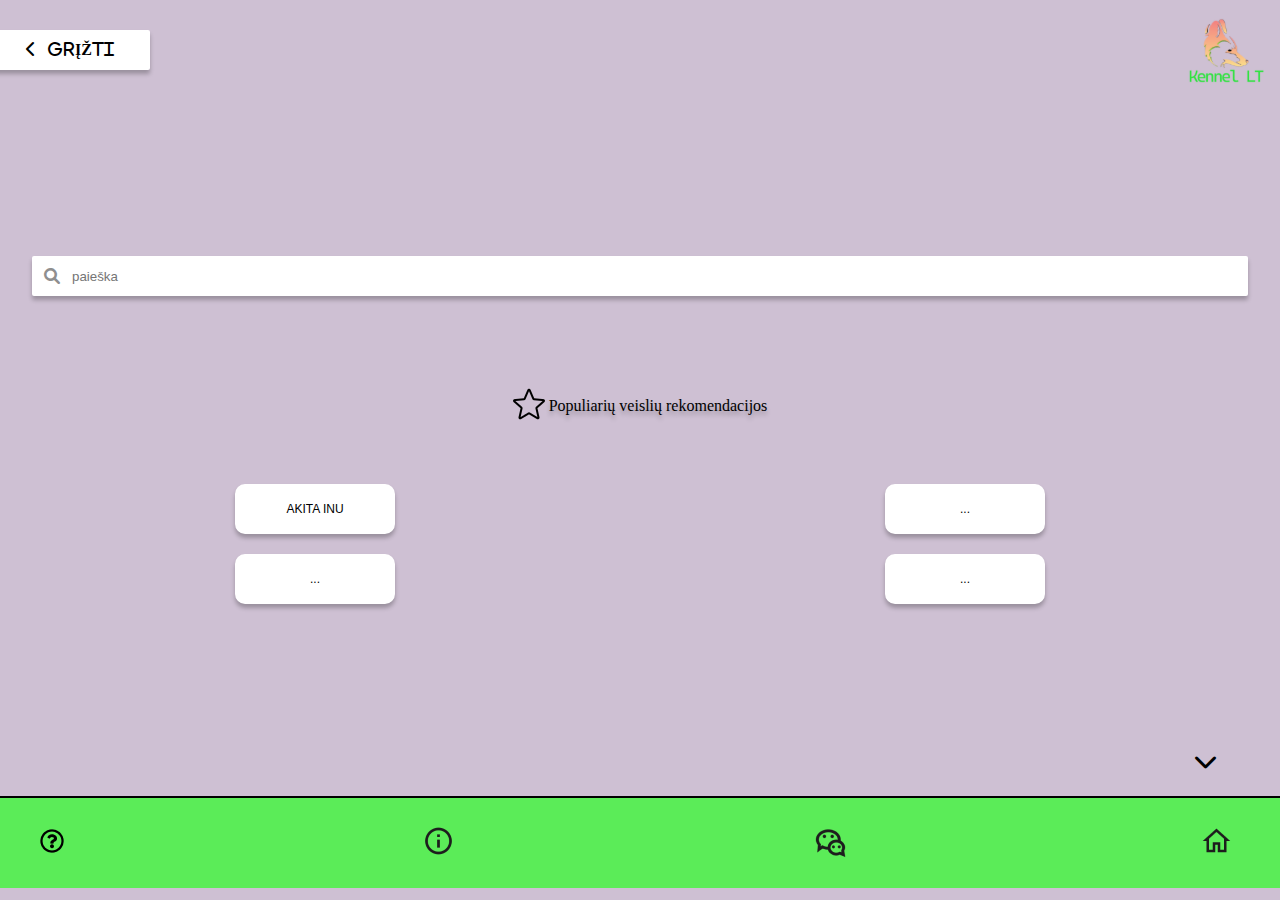
<file: index.html>
<!DOCTYPE html>
<html lang="en">
  <head>
    <meta charset="UTF-8" />
    <meta http-equiv="X-UA-Compatible" content="IE=edge" />
    <meta name="viewport" content="width=device-width, initial-scale=1.0" />
    <title>Rekomendacijos</title>
    <link rel="stylesheet" href="style.css" />
    <link
      rel="stylesheet"
      href="https://cdnjs.cloudflare.com/ajax/libs/font-awesome/6.0.0/css/all.min.css"
      integrity="sha512-9usAa10IRO0HhonpyAIVpjrylPvoDwiPUiKdWk5t3PyolY1cOd4DSE0Ga+ri4AuTroPR5aQvXU9xC6qOPnzFeg=="
      crossorigin="anonymous"
      referrerpolicy="no-referrer"
    />

    <script src="./app.js" defer></script>
  </head>
  <body>
    <button class="back-btn">
      <i class="fa-solid fa-chevron-left"> &nbsp; GRĮŽTI</i>
    </button>

    <img src="./images/Logotipas 1 4.svg" alt="" class="logo" />

    <div class="container">
      <div class="search-area">
        <form action="" class="search-box">
          <i class="fa-solid fa-magnifying-glass search-icon"></i>
          <input
            class="search-input search-input-text"
            type="text"
            placeholder="paieška"
          />
        </form>
      </div>
    </div>

    <p class="main-text">
      <img src="./images/star.png" alt="" class="star star-white" />

      <img
        src="./images/star-gold.png"
        alt=""
        class="star star-yellow star-yellow-rotate star-hidden"
      />
      Populiarių veislių rekomendacijos
    </p>

    <div class="main-buttons">
      <button class="main-btn">akita inu</button>
      <button class="main-btn">...</button>
      <button class="main-btn">...</button>
      <button class="main-btn">...</button>
    </div>

    <nav>
      <div class="nav container">
        <a href="#" class="footer-menu-icons">
          <img src="./images/share-square (180 rotated).png" alt="" />
        </a>

        <a href="#" class="footer-menu-icons">
          <img src="./images/Info.png" alt="" />
        </a>

        <a href="#" class="footer-menu-icons">
          <img src="./images/WeChat.png" alt="" />
        </a>

        <a href="#" class="footer-menu-icons">
          <img src="./images/Home.png" alt="" />
        </a>
      </div>
    </nav>
  </body>
</html>
</file>
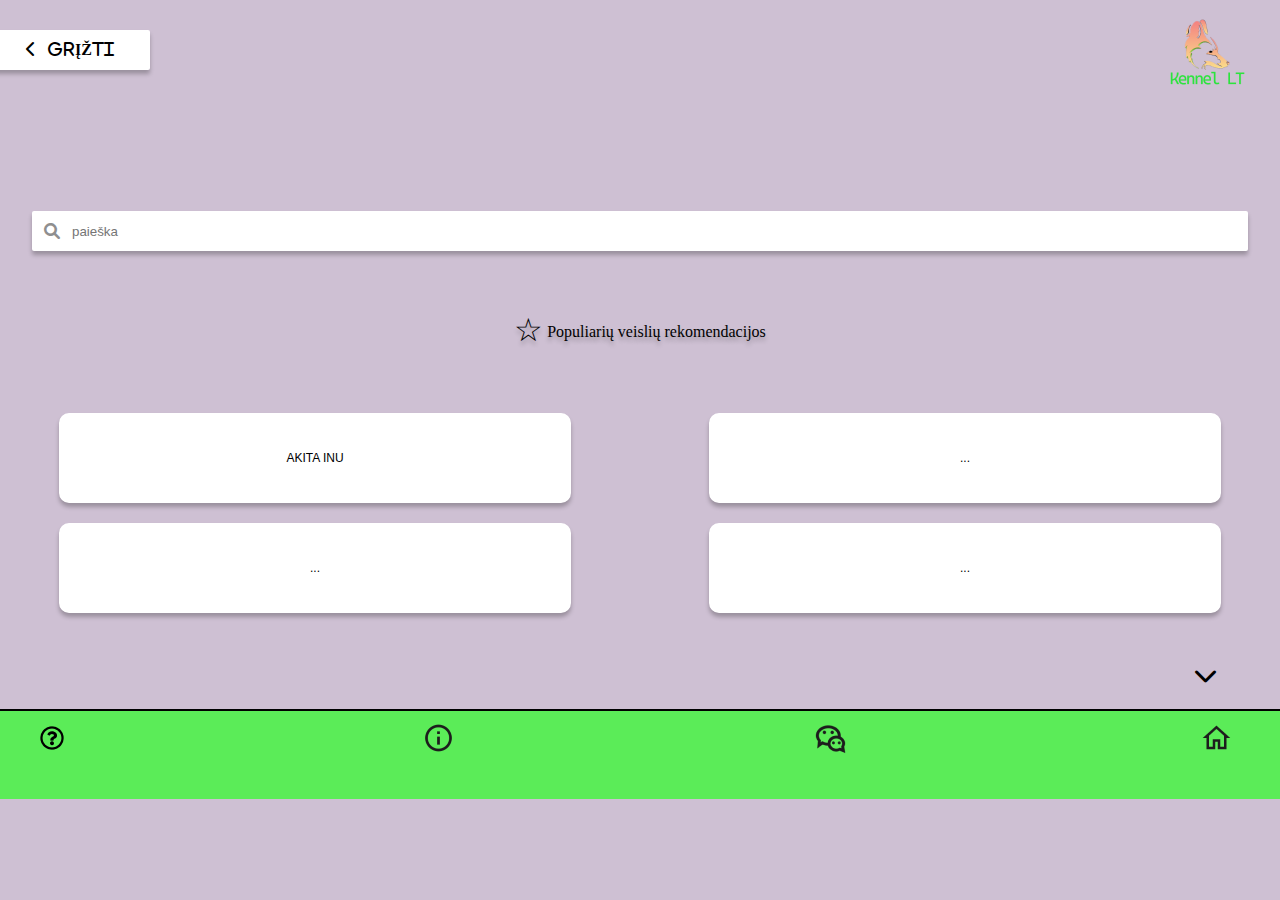
<file: Rekomendacijos.html>
<!DOCTYPE html>
<html lang="en">
  <head>
    <meta charset="UTF-8" />
    <meta http-equiv="X-UA-Compatible" content="IE=edge" />
    <meta name="viewport" content="width=device-width, initial-scale=1.0" />
    <title>Rekomendacijos</title>
    <link rel="stylesheet" href="rekomendacijos.css" />
    <link
      rel="stylesheet"
      href="https://cdnjs.cloudflare.com/ajax/libs/font-awesome/6.0.0/css/all.min.css"
      integrity="sha512-9usAa10IRO0HhonpyAIVpjrylPvoDwiPUiKdWk5t3PyolY1cOd4DSE0Ga+ri4AuTroPR5aQvXU9xC6qOPnzFeg=="
      crossorigin="anonymous"
      referrerpolicy="no-referrer"
    />
  </head>
  <body>
    <button class="back-btn">
      <i class="fa-solid fa-chevron-left"> &nbsp; GRĮŽTI</i>
    </button>

    <div class="container logo">
      <img src="./images/Logotipas 1 4.png" alt="" />
    </div>

    <div class="container">
      <div class="search-area">
        <form action="" class="search-box">
          <i class="fa-solid fa-magnifying-glass search-icon"></i>
          <input
            class="search-input search-input-text"
            type="text"
            placeholder="paieška"
          />
        </form>
      </div>
    </div>

    <p class="main-text">
      <span class="star">&#9734;</span>
      <span class="star star-yellow">&#9733;</span> Populiarių veislių
      rekomendacijos
    </p>

    <div class="main-buttons">
      <button class="main-btn">akita inu</button>
      <button class="main-btn">...</button>
      <button class="main-btn">...</button>
      <button class="main-btn">...</button>
    </div>

    <nav>
      <div class="nav container">
        <a href="#" class="footer-menu-icons">
          <img src="./images/share-square (180 rotated).png" alt="" />
        </a>

        <a href="#" class="footer-menu-icons">
          <img src="./images/Info.png" alt="" />
        </a>

        <a href="#" class="footer-menu-icons">
          <img src="./images/WeChat.png" alt="" />
        </a>

        <a href="#" class="footer-menu-icons">
          <img src="./images/Home.png" alt="" />
        </a>
      </div>
    </nav>
  </body>
</html>
</file>
<file: style.css>
* {
  margin: 0;
  padding: 0;
  box-sizing: border-box;
}

body {
  background-color: #cec0d3;
  font-family: 'Roboto';
}

.container {
  width: 95%;
  margin: 0 auto;
}

img {
  max-width: 100%;
}

.back-btn {
  width: 10rem;
  height: 2.5rem;
  border-radius: 2px;
  border: none;
  position: absolute;
  background-color: #ffffff;
  top: 30px;
  left: -10px;
  box-shadow: 0px 4px 4px rgba(0, 0, 0, 0.25);
  font-size: 1rem;
}

.logo {
  display: block;
  text-align: right;
  padding: 1rem 0;
  cursor: pointer;

  position: absolute;
  top: 0;
  right: 1%;

  transition: width 5s ease-in-out;
}

.logo-large {
  z-index: 10;
  animation: logo-animation 5s ease-in-out forwards;
}

@keyframes logo-animation {
  0% {
    position: absolute;
    top: 0;
    right: 1%;
    width: 5.125rem;
  }

  100% {
    top: 50%;
    right: 35%;
    width: 10rem;
  }
}

.search-area {
  margin-top: 16rem;
}

.search-box {
  margin-top: 6rem;
  width: 100%;
  color: #8f8f8f;
  font-size: 12px;
  border-radius: 2px;
  position: relative;

  transition: opacity 0.3s ease-in-out;
}

.search-box > i {
  position: absolute;
  left: 12px;
  top: 12px;
  font-size: 16px;
  color: #8f8f8f;
}

.search-input-text {
  padding-left: 40px;
  width: 100%;
  height: 40px;
  border: none;
  border-radius: 2px;
  box-shadow: 0px 4px 4px rgba(0, 0, 0, 0.25);
  transition: box-shadow 0.3s ease-in-out;
}

.search-input-text:focus-visible {
  border: none;
  outline: none;
  box-shadow: 0px 14px 14px rgba(0, 0, 0, 0.25);
}

.main-text {
  text-align: center;
  font-family: 'Roboto';
  font-style: normal;
  display: flex;
  justify-content: center;
  align-items: center;
  gap: 0.25rem;
  font-weight: 400;
  font-size: 1rem;
  text-shadow: 0px 4px 4px rgba(0, 0, 0, 0.25);
  margin-top: 6rem;
  cursor: pointer;

  transition: opacity 0.3s ease-in-out;
}

.star {
  font-size: 2rem;
  margin-top: -4px;
}

.op-0 {
  opacity: 0;
}

.star-hidden {
  display: none;
}

.star-yellow {
  color: gold;

  animation: rotate-star 1s ease-in-out forwards;
}

.star-yellow-rotate {
}

@keyframes rotate-star {
  0% {
    transform: rotate(0turn);
  }
  100% {
    transform: rotate(1turn);
  }
}

.star:hover .star-yellow {
  display: block;
}

.main-buttons {
  display: grid;
  grid-template-columns: repeat(2, 1fr);
  justify-items: center;
  gap: 20px;
  margin-top: 4rem;
}

.main-btn {
  border: none;
  width: 10rem;
  font-size: 12px;
  padding: 1rem 2rem;
  background: #ffffff;
  box-shadow: 0px 4px 4px rgba(0, 0, 0, 0.25);
  cursor: pointer;
  border-radius: 10px;
  text-transform: uppercase;
  border: 2px solid #fff;
  transition: border 0.2s ease-in-out, transform 1s ease-in-out;
}

.main-btn-down {
  transform: translateY(350%);
}

.main-btn:hover {
  border: 2px solid #5bec58;
  outline: none;
}

nav {
  background: #5bec58;
  border-top: 2px solid black;
  margin-top: 12rem;
  position: relative;
}

nav::before {
  content: '\f078';
  font: var(--fa-font-solid);
  position: absolute;
  right: 5%;
  top: -55%;
  font-size: 1.5rem;
  cursor: pointer;
}

.nav {
  display: flex;
  align-items: center;
  justify-content: space-between;
  padding: 8px;
  height: 10vh;
}
</file>
<file: rekomendacijos.css>
* {
  margin: 0;
  padding: 0;
  box-sizing: border-box;
}

body {
  background-color: #cec0d3;
  font-family: 'Roboto';
}

.container {
  width: 95%;
  margin: 0 auto;
}

img {
  max-width: 100%;
}

.back-btn {
  width: 10rem;
  height: 2.5rem;
  border-radius: 2px;
  border: none;
  position: absolute;
  background-color: #ffffff;
  top: 30px;
  left: -10px;
  box-shadow: 0px 4px 4px rgba(0, 0, 0, 0.25);
  font-size: 1rem;
}

.logo {
  display: block;
  text-align: right;
  padding: 1rem 0;
  cursor: pointer;
}

.logo > img {
  transition: transform 0.5s ease-in-out;
  display: inline-block;
}

.logo > img:hover {
  transform: translateX(-10rem) scale(1.2);
}

.search-box {
  margin-top: 6rem;
  width: 100%;
  color: #8f8f8f;
  font-size: 12px;
  border-radius: 2px;
  position: relative;
}

.search-box > i {
  position: absolute;
  left: 12px;
  top: 12px;
  font-size: 16px;
  color: #8f8f8f;
}

.search-input-text {
  padding-left: 40px;
  width: 100%;
  height: 40px;
  border: none;
  border-radius: 2px;
  box-shadow: 0px 4px 4px rgba(0, 0, 0, 0.25);
}

.main-text {
  text-align: center;
  font-family: 'Roboto';
  font-style: normal;
  display: flex;
  justify-content: center;
  align-items: center;
  gap: 0.25rem;
  font-weight: 400;
  font-size: 1rem;
  text-shadow: 0px 4px 4px rgba(0, 0, 0, 0.25);
  margin-top: 4rem;
}

.star {
  font-size: 2rem;
  margin-top: -4px;
}

.star-yellow {
  color: gold;
  display: none;
}

.star:hover .star-yellow {
  display: block;
}

.main-buttons {
  display: grid;
  grid-template-columns: repeat(2, 1fr);
  justify-items: center;
  gap: 20px;
  margin-top: 4rem;
}

.main-btn {
  width: 40vw;
  height: 10vh;
  border: none;
  font-size: 12px;
  background: #ffffff;
  box-shadow: 0px 4px 4px rgba(0, 0, 0, 0.25);
  cursor: pointer;
  border-radius: 10px;
  text-transform: uppercase;
  border: 2px solid #fff;
  transition: border 0.3s ease-in-out;
}

.main-btn:hover {
  border: 3px solid #5bec58;
  outline: none;
}

nav {
  background: #5bec58;
  border-top: 2px solid black;
  height: 10vh;
  margin-top: 6rem;
  position: relative;
}

nav::before {
  content: '\f078';
  font: var(--fa-font-solid);
  position: absolute;
  right: 5%;
  top: -55%;
  font-size: 1.5rem;
  cursor: pointer;
}

.nav {
  display: flex;
  align-items: center;
  justify-content: space-between;
  padding: 8px;
}
</file>
